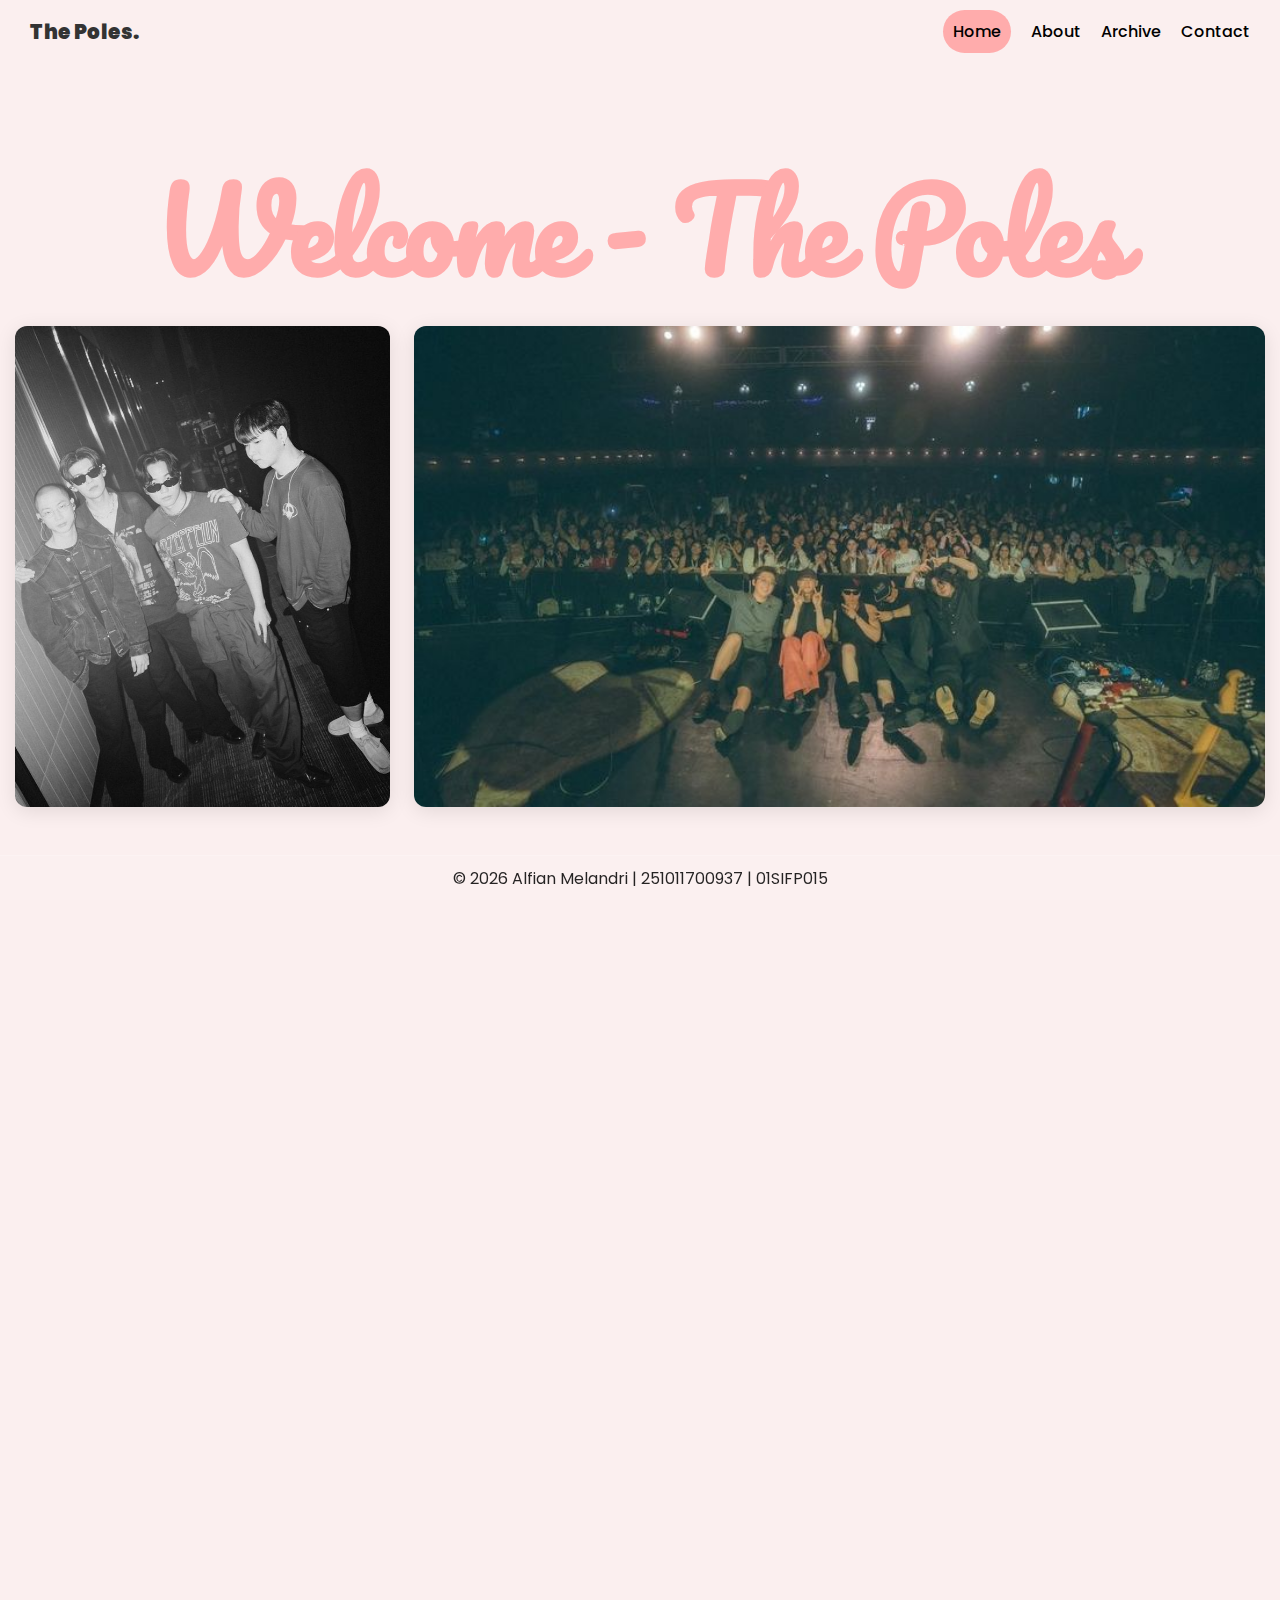
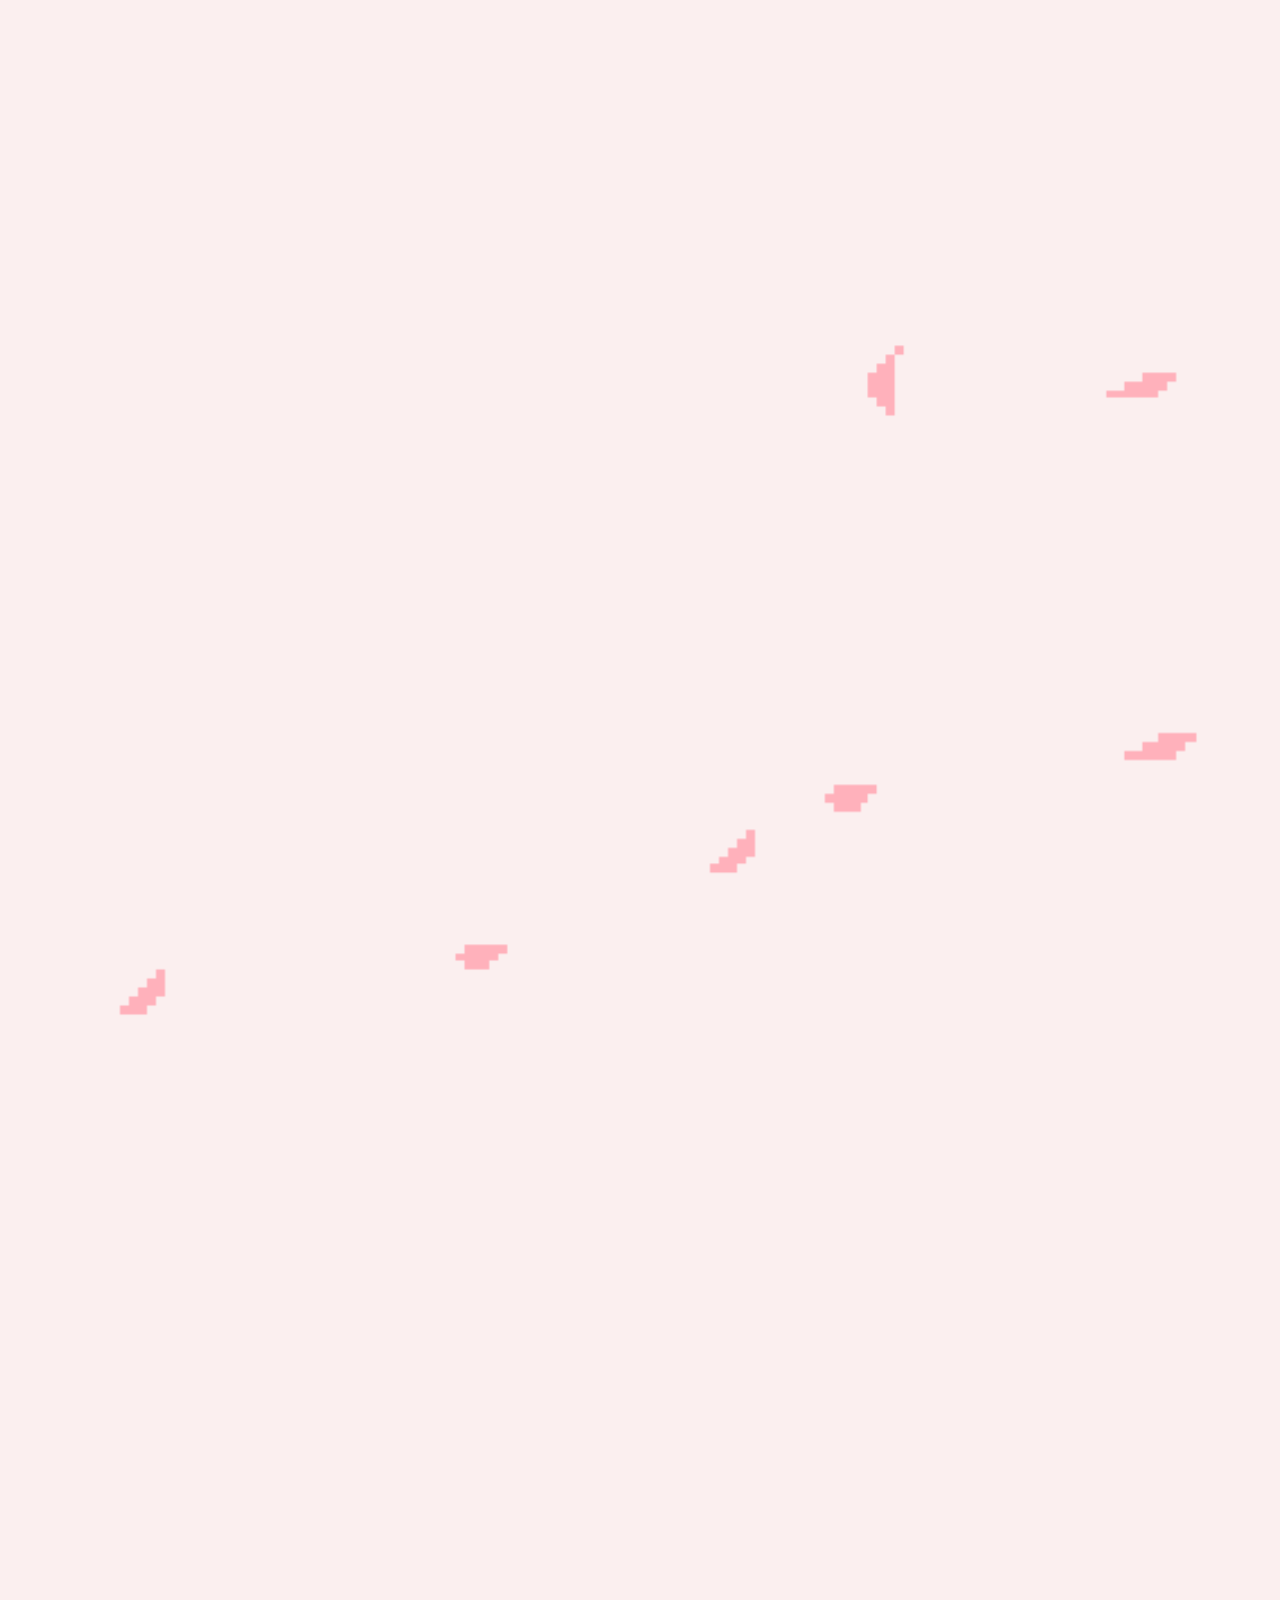
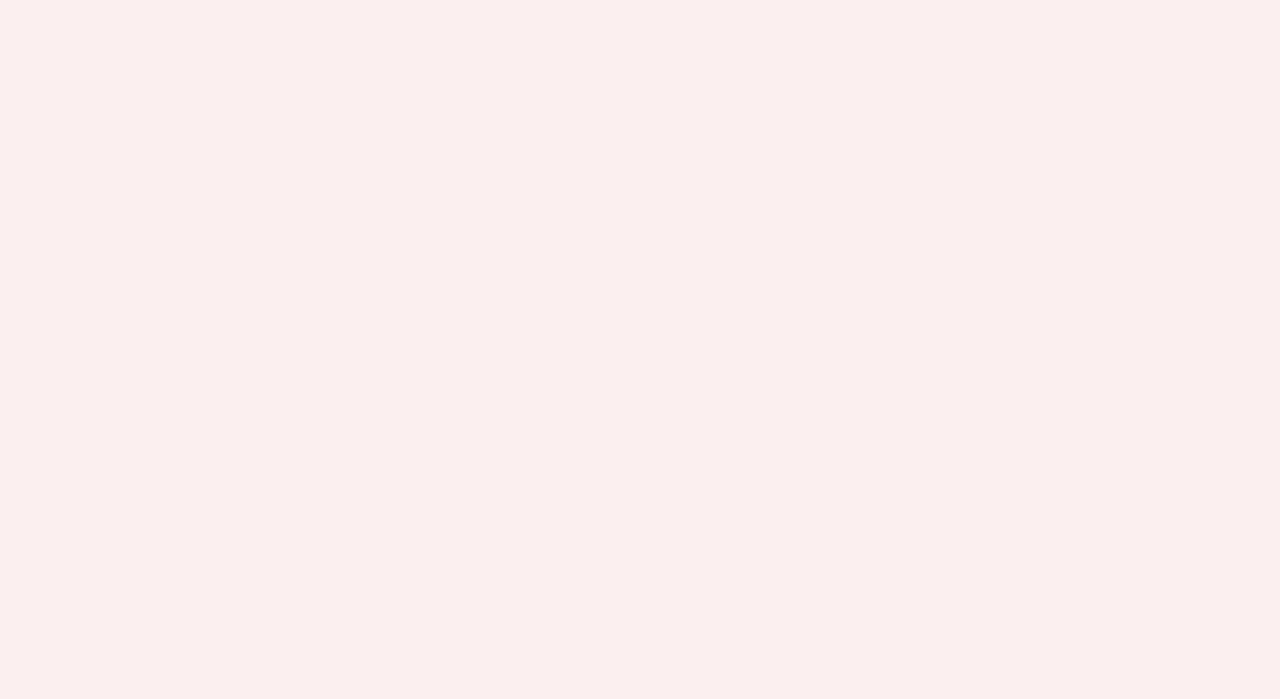
<file: index.html>
<!DOCTYPE html>
<html lang="en">
<head>
    <meta charset="UTF-8">
    <meta name="viewport" content="width=device-width, initial-scale=1.0">
    <title>The Poles</title>
      <link rel="stylesheet" href="https://unpkg.com/aos@next/dist/aos.css" />
    <link rel="stylesheet" href="assets/style.css">
    <link rel="preconnect" href="https://fonts.googleapis.com">
<link rel="preconnect" href="https://fonts.gstatic.com" crossorigin>
<link href="https://fonts.googleapis.com/css2?family=Jersey+10&family=Pacifico&family=Poppins:ital,wght@0,100;0,200;0,300;0,400;0,500;0,600;0,700;0,800;0,900;1,100;1,200;1,300;1,400;1,500;1,600;1,700;1,800;1,900&family=Stack+Sans+Notch:wght@200..700&display=swap" rel="stylesheet">
</head>
<body>
    <nav class="navbar">
    <div class="logo">The Poles.</div>
    <ul class="nav-links" id="navLinks">
      <li><a href="index.html" id="active">Home</a></li>
      <li><a href="pages/funfact.html">About</a></li>
      <li><a href="pages/archive.html">Archive</a></li>
      <li><a href="pages/tour.html">Contact</a></li>
    </ul>

    <div class="menu-toggle" id="menuToggle">
      ☰
    </div>
  </nav>
  <div class="banner-container">
    <h1>Welcome - The Poles</h1>
    <!-- Banner Images -->
    <div class="banner-img">
      <img src="assets/image/banner-img.jpg" alt="The Poles Performance 1">
      <img src="assets/image/download (21).jpg" alt="The Poles Performance 2">
    </div>
  </div>
  <div class="container" data-aos="fade-up">
    <div class="text-right">
      <h1>The Poles.</h1>
      <p>Formed in South Korea, The Poles is an indie rock band that captures the essence of youth, nostalgia, and the vastness of emotion. Led by the visionary singer-songwriter Daniel Kim (known for his work with Wave to Earth), the band blends dream-pop textures with shoegaze-inspired guitars. Their music isn't just heard; it’s felt—like a cold breeze on a sunny afternoon or the quiet stillness of a late-night drive.</p>
    </div>
    <div class="image-left">
      <img src="assets/image/the_poles_art_by__geuririm-removebg-preview (1).png" alt="">
    </div>
  </div>

  <div class="title-second-section" data-aos="fade-up">
    <h1>The Core Identity & Musical <span>Philosophy</span></h1>
  </div>
  <div class="driver-section">
    <div class="content-left" data-aos="fade-up-right" data-aos="fade-right" data-aos-offset="200"
    data-aos-easing="ease-in-out">
      <img src="assets/image/The Poles.jpg" alt="">
      <p>The band’s signature sound is a collaborative masterpiece between Daniel Kim (Vocals/Guitar), Kyungbin Kim (Bass), and Dongkyu Shin (Drums). Since their debut, they have carved out a unique space in the Korean indie scene, prioritizing "space" and "reverb" to create an immersive listening experience. They remain a staple for listeners seeking solace in melancholic yet hopeful melodies.</p>
    </div>
    <div class="content-right" data-aos="fade-up-left" data-aos-offset="200"
    data-aos-easing="ease-in-out">
    <p>Beyond the technicality of their instruments, The Poles are storytellers of the "slow movement." Their lyrics often touch upon the beauty of the mundane and the complexity of the passage of time. By blending elements of British Rock with Korean sensibilities, they create a sonic landscape that feels both global and deeply personal, inviting fans to slow down and find beauty in the details.</p>
      <img src="assets/image/더폴수.jpg" alt="">
    </div>
  </div>

  <div class="gallery-section" data-aos="fade-up">
    <h3>Latest Release or <span>Discography</span></h3>
  <div class="wrapper-card">

    <div class="img-gallery-container" data-aos="fade-up" data-aos-delay="150">
      <img src="assets/image/sun shower - the poles.jpg" alt="cover-album">
      <p>Sun Shower</p>
    </div>

    <div class="img-gallery-container">
      <img src="assets/image/we get, the same - the poles.jpg" alt="cover-album" data-aos="fade-up" data-aos-delay="155">
      <p>We Get, The Same</p>
    </div>

    <div class="img-gallery-container">
      <img src="assets/image/space - the poles.jpg" alt="cover-album" data-aos="fade-up" data-aos-delay="160">
      <p>Space</p>
    </div>

    <div class="img-gallery-container">
      <img src="assets/image/good morning sunshine - the poles.jpg" alt="cover-album" data-aos="fade-up" data-aos-delay="170">
      <p>Good Morning Sunshine</p>
    </div>

    <div class="img-gallery-container">
      <img src="assets/image/cares - 2024.jpg" alt="cover-album" data-aos="fade-up" data-aos-delay="170">
      <p>Cares</p>
    </div>

    <div class="img-gallery-container">
      <img src="assets/image/the high tide club - the poles.jpg" alt="cover-album" data-aos="fade-up" data-aos-delay="110"  data-aos-easing="ease-in-out" data-aos-offset="10">
      <p>The High Tide</p>
    </div>
  </div>

  <p>From their early singles to their critically acclaimed EPs, The Poles have consistently evolved. Their discography explores themes of time, nature, and the human condition. Whether it’s the soaring riffs of "The Moon in the Ocean" or the intimacy of their acoustic sessions, their music invites you to stop and breathe in a fast-paced world.</p>

  <div id="clock"></div>
</div>

<footer class="footer-blur">
  <p>© 2026 Alfian Melandri | 251011700937 | 01SIFP015</p>
</footer>

<script>
  function updateClock() {
    const now = new Date();

    let hours   = now.getHours();
    let minutes = now.getMinutes();
    let seconds = now.getSeconds();

    hours   = hours.toString().padStart(2, '0');
    minutes = minutes.toString().padStart(2, '0');
    seconds = seconds.toString().padStart(2, '0');

    document.getElementById("clock").innerHTML =
      `${hours}:${minutes}:${seconds}`;
  }

  setInterval(updateClock, 1000);

  updateClock();
</script>


  <script>
    const menuToggle = document.getElementById("menuToggle");
    const navLinks = document.getElementById("navLinks");

    menuToggle.addEventListener("click", () => {
    navLinks.classList.toggle("active");
  });
  </script>
    <script src="https://unpkg.com/aos@next/dist/aos.js"></script>
  <script>
    AOS.init();
  </script>
</body>
</html>
</file>
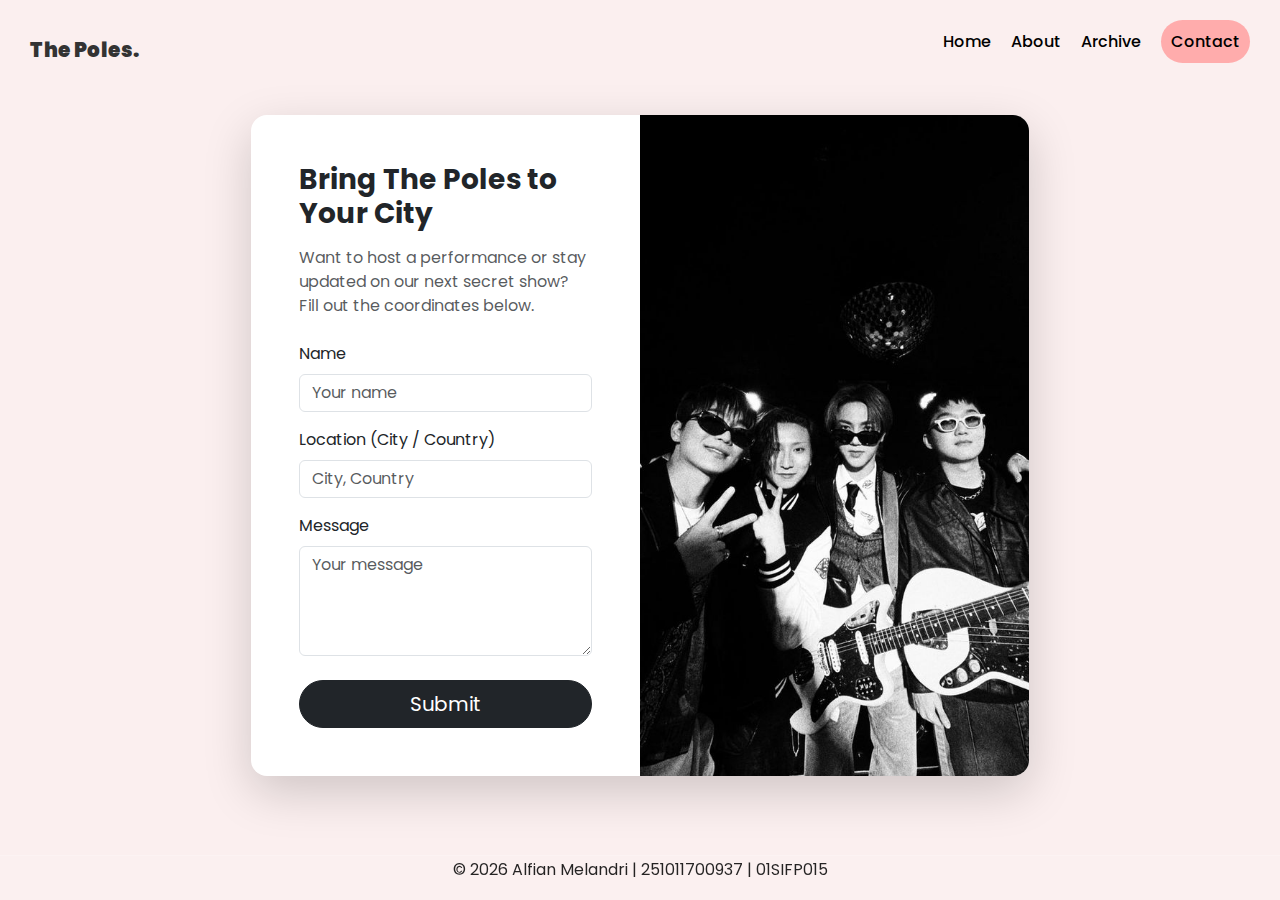
<file: pages/tour.html>
<!DOCTYPE html>
<html lang="en">
<head>
    <meta charset="UTF-8">
    <meta name="viewport" content="width=device-width, initial-scale=1.0">
    <title>Tour - The Poles</title>
    <link href="https://cdn.jsdelivr.net/npm/bootstrap@5.3.2/dist/css/bootstrap.min.css" rel="stylesheet">
    <link rel="stylesheet" href="https://unpkg.com/aos@next/dist/aos.css" />
    <link rel="stylesheet" href="../assets/style.css">
    <link rel="preconnect" href="https://fonts.googleapis.com">
    <link rel="preconnect" href="https://fonts.gstatic.com" crossorigin>
    <link href="https://fonts.googleapis.com/css2?family=Jersey+10&family=Pacifico&family=Poppins:ital,wght@0,100;0,200;0,300;0,400;0,500;0,600;0,700;0,800;0,900;1,100;1,200;1,300;1,400;1,500;1,600;1,700;1,800;1,900&family=Stack+Sans+Notch:wght@200..700&display=swap" rel="stylesheet">
</head>
<body>
        <nav class="navbar">
    <div class="logo">The Poles.</div>
    <ul class="nav-links" id="navLinks">
      <li><a href="../index.html">Home</a></li>
      <li><a href="funfact.html">About</a></li>
      <li><a href="archive.html">Archive</a></li>
      <li><a href="tour.html" id="active">Contact</a></li>
    </ul>
    <div class="menu-toggle" id="menuToggle">
      ☰
    </div>
  </nav>
  <div class="container py-5">
  <div class="row justify-content-center">
    <div class="col-lg-10 col-xl-9">
      
      <div class="card border-0 shadow-lg rounded-4 overflow-hidden">
        <div class="row g-0">

          <!-- LEFT : FORM -->
          <div class="col-md-6 d-flex">
            <div class="card-body p-4 p-md-5 d-flex flex-column justify-content-center w-100">

              <h3 class="fw-bold mb-3">
                Bring The Poles to Your City
              </h3>

              <p class="text-muted mb-4">
                Want to host a performance or stay updated on our next secret show?
                Fill out the coordinates below.
              </p>

              <form>
                <div class="mb-3">
                  <label class="form-label">Name</label>
                  <input type="text" class="form-control" placeholder="Your name">
                </div>

                <div class="mb-3">
                  <label class="form-label">Location (City / Country)</label>
                  <input type="text" class="form-control" placeholder="City, Country">
                </div>

                <div class="mb-4">
                  <label class="form-label">Message</label>
                  <textarea class="form-control" rows="4" placeholder="Your message"></textarea>
                </div>

                <div class="d-grid">
                  <button class="btn btn-dark btn-lg rounded-pill">
                    Submit
                  </button>
                </div>
              </form>

            </div>
          </div>

          <!-- RIGHT : IMAGE -->
          <div class="col-md-6 d-none d-md-block p-0">
            <div class="h-100 position-relative">
              <img 
                src="../assets/image/Yesung Instagram update.jpg" 
                alt="The Poles" 
                class="w-100 h-100"
                style="object-fit: cover; object-position: center;"
              >
            </div>
          </div>

        </div>
      </div>

    </div>
  </div>
</div>


<footer class="footer-blur">
  <p>© 2026 Alfian Melandri | 251011700937 | 01SIFP015</p>
</footer>

    <script>
    const menuToggle = document.getElementById("menuToggle");
    const navLinks = document.getElementById("navLinks");

    menuToggle.addEventListener("click", () => {
    navLinks.classList.toggle("active");
  });
  </script>
    <script src="https://unpkg.com/aos@next/dist/aos.js"></script>
  <script>
    AOS.init();
  </script>
</body>
</html>
</file>
<file: assets/style.css>
* {
  margin: 0;
  padding: 0;
  box-sizing: border-box;
}

span {
  background-color: #ffacacff;
  padding: 1px 15px 0;
  border-radius: 30px;
  font-family: "Pacifico", sans-serif;
}

body {
  background-color: #FBEFEF;
  font-family: "Poppins", sans-serif;
}

#clock {
  text-align:center;
  margin-top:1em;
  font-family:"Poppins";
  font-weight:600;
  font-size: 2em;
}

    .banner-container {
      max-width: 1400px;
      margin: 0 auto;
      position: relative;
      display: flex;
      align-items: center;
      justify-content:center;
      flex-direction:column;
      min-height: 90vh;
    }

    .banner-container h1 {
        font-family: "Pacifico", sans-serif;
      font-size: clamp(4rem, 12vw, 7rem);
      font-weight: 700;
      letter-spacing: -0.02em;
      color: #ffacacff;
    }

    .banner-img {
      display: grid;
      grid-template-columns: 30% 1fr;
      gap: 20px;
      width: 100%;
      align-items: stretch;
    }

    .banner-img img {
      width: 100%;
      height: 100%;
      object-fit: cover;
      border-radius: 12px;
      box-shadow: 0 4px 20px rgba(0, 0, 0, 0.1);
      transition: transform 0.3s ease, box-shadow 0.3s ease;
    }

    .banner-img img:hover {
      transform: translateY(-5px);
      box-shadow: 0 8px 30px rgba(0, 0, 0, 0.15);
    }

#active {
    background-color: #ffacacff;
    padding:10px;
    border-radius:25px;
}

.title-second-section h1 {
  text-align: center;
  font-size: 4em;
  margin-top: 2em;
  color: #000;
}

.navbar {
  display: flex;
  justify-content: space-between;
  align-items: center;
  height: 7vh;
  min-height: 60px;
  z-index: 999;
  width: 100%;
  padding: 30px;
  background-color: #FBEFEF;
  transition:all 300ms ease-in-out;
}

.logo {
  font-size: 20px;
  font-weight: 900;
  color: #333;
}

.nav-links {
  list-style: none;
  display: flex;
  gap: 20px;
}

.nav-links a {
  text-decoration: none;
  color: #000000ff;
  font-size: 16px;
  transition: color 0.3s;
  font-weight: 500;
}

.nav-links a:hover {
  color: #000;
}

.menu-toggle {
  display: none;
  font-size: 24px;
  cursor: pointer;
}

.container {
  width: 80%;
  max-width: 1400px;
  padding: 20px;
  display: flex;
  background-color: #FBEFEF;
  align-items: center;
  justify-content: center;
  margin: auto;
  min-height: 100vh;
  gap: 40px;
}

.container .content-left {
  width: 600px;
}

.container .text-right h1 {
  font-size: 7em;
  font-family: "Pacifico", sans-serif;
  text-align: justify;
}

.container .image-left {
  width: 40%;
  margin: auto;
  display: flex;
  justify-content: center;
  overflow: hidden;
}

.container .image-left img {
  width: 100%;
  max-width: 500px;
  height: auto;
}

.container .text-right {
  width: 40%;
  margin: auto;
}

.container .text-right p {
  font-size: 1em;
  font-family: "Poppins", sans-serif;
  text-align: justify;
}

.driver-section {
  width: 80%;
  max-width: 1400px;
  min-height: 100vh;
  display: flex;
  flex-direction: column;
  background-image: url('image/download.gif');
  background-size: cover;
  background-position: center;
  margin: 4em auto;
  gap: 4em;
  padding: 2em 0;
}

.content-left {
  display: flex;
  gap: 30px;
  align-items: center;
  justify-content: center;
  margin-top: 3em;
  flex-wrap: wrap;
}

.content-left p {
  text-align: justify;
  width: 700px;
  max-width: 100%;
  font-size: 20px;
  color: #000;
}

.content-right p {
  text-align: justify;
  width: 700px;
  max-width: 100%;
  font-size: 20px;
  color: #000;
}

.driver-section img {
  width: 300px;
  max-width: 100%;
  height: auto;
  border-left: 10px solid #ffacacff;
  border-bottom: 10px solid #ffacacff;
  border-radius: 5px;
}

.content-right {
  display: flex;
  gap: 30px;
  align-items: center;
  justify-content: center;
  flex-wrap: wrap;
}

.gallery-section {
  width: 85%;
  max-width: 1400px;
  overflow:hidden;
  margin: 2em auto;
  padding: 4em 2em;
}

.gallery-section h3 {
  font-size: 2.8em;
  font-family: "Pacifico", sans-serif;
  text-align: center;
  margin-bottom: 3em;
  color: #000;
}

.img-gallery-container {
  position: relative;
  overflow: hidden;
  border-radius: 16px;
  transition: all 0.4s cubic-bezier(0.4, 0, 0.2, 1);
  cursor: pointer;
}

.img-gallery-container:hover {
  transform: translateY(-8px);
  box-shadow: 0 12px 40px rgba(0, 0, 0, 0.15);
}

.img-gallery-container::before {
  content: '';
  position: absolute;
  top: 0;
  left: 0;
  width: 100%;
  height: 100%;
  background: linear-gradient(to bottom, transparent 50%, rgba(0, 0, 0, 0.6));
  opacity: 0;
  transition: opacity 0.4s ease;
  z-index: 1;
}

.img-gallery-container:hover::before {
  opacity: 1;
}

.img-gallery-container p {
  position: absolute;
  bottom: 0;
  left: 0;
  right: 0;
  padding: 1.2em;
  text-align: center;
  font-weight: 600;
  font-size: 1.1em;
  color: #fff;
  transform: translateY(100%);
  transition: transform 0.4s cubic-bezier(0.4, 0, 0.2, 1);
  z-index: 2;
}

.img-gallery-container:hover p {
  transform: translateY(0);
}

.wrapper-card {
  display: grid;
  grid-template-columns: repeat(3, 1fr);
  gap: 2em;
  width: 100%;
  margin-bottom: 3em;
}

.gallery-section > p {
  width: 100%;
  text-align: center;
  max-width: 800px;
  margin: 0 auto;
  font-size: 1.05em;
  line-height: 1.8;
  color: #333;
  padding: 0 1em;
}

.img-gallery-container img {
  width: 100%;
  height: 320px;
  object-fit: cover;
  display: block;
  transition: transform 0.4s ease;
}

.img-gallery-container:hover img {
  transform: scale(1.05);
}

.first-section {
  display: flex;
  align-items: center;          /* center secara vertikal */
  justify-content: center;
  gap: 3em;
  min-height: 90vh;             /* biar konten terasa di tengah layar */
  padding: 3em 6%;
  background-image: url('image/55.gif');
  background-size: cover;
  background-position: center;
}

.wamp-image {
  flex: 1;
  display: flex;
  justify-content: center;
}

.wamp-image img {
  width: 100%;
  max-width: 520px;
  height: auto;
  box-shadow:
    0 12px 30px rgba(255, 172, 172, 0.35),
    0 4px 10px rgba(255, 172, 172, 0.25);
  border-radius: 8px;
}

.side-text {
  flex: 1;
}

.side-text h1 {
  font-size: clamp(1.8rem, 3vw, 2.5rem);
  margin-bottom: 0.6em;
}

.side-text p {
  font-size: 15px;
  line-height: 1.8;
  color:#000;
  max-width: 520px;
}

#spoti-code {
    display:flex;
  max-width:100%;
  margin:auto;
  justify-content:center;
  align-items:center;
  flex-direction:column;
  flex-wrap:wrap;
  min-height:100vh;
  gap:2em;
  margin-bottom:5em;
}

.text-wrap h1 {
  text-align:center;
  font-size:4em;
  margin-bottom:20px;
}

.text-wrap p {
  width: 100%;
  max-width:1000px;
  text-align:justify;
  margin:auto;
}

.spotify-album img {
  max-width:max-content;
  width:330px;
  margin:15px auto;
  height:330px;
  border-left: 7px solid #ffacacff;
  border-bottom: 7px solid #ffacacff;
}

.gallery-section {
  width: 100%;
  padding: 3em 6%;
  background-size: cover;
  background-position: center;
}

.gallery-section h1 {
  margin-bottom: 1.5em;
  font-size: 2.5em;
  text-align:center;
  font-family:'Poppins';
  font-weight:600;
}

/* ===== HERO ===== */
.hero-banner {
  position: relative;
  width: 100%;
  height: 60vh;
  overflow: hidden;
  margin-bottom: 2em;
}

.hero-banner img {
  width: 100%;
  height: 100%;
  object-fit: cover;
}

.hero-text {
  position: absolute;
  inset: 0;
  display: flex;
  justify-content: space-between;
  align-items: center;
  padding: 0 5%;
}

.hero-text h2 {
  font-size: 3.5rem;
  font-weight: 700;
  line-height: 1.1;
}

.hero-offer {
  text-align: right;
}

.hero-offer p {
  margin-bottom: 0.8em;
}

.hero-offer button {
  padding: 0.7em 1.5em;
  border: none;
  background: #000;
  color: #fff;
  cursor: pointer;
}

/* ===== GRID BAWAH ===== */
.gallery-grid {
  display: grid;
  grid-template-columns: repeat(2, 1fr);
  gap: 1.5em;
}

.gallery-item {
  position: relative;
  overflow: hidden;
}

.gallery-item img {
  width: 100%;
  height: 380px;
  object-fit: cover;
}

.gallery-item span {
  position: absolute;
  bottom: 20px;
  right: 20px;
  font-size: 1.2em;
}


.footer-blur {
  width: 100%;
  display: flex;
  height: 5vh;
  justify-content: center;
  align-items: center;
  backdrop-filter: blur(10px);
  -webkit-backdrop-filter: blur(10px);
  background: rgba(255, 255, 255, 0.08);
  border-top: 1px solid rgba(255, 255, 255, 0.2);
  position: fixed;
  bottom: 0;
  left: 0;
}

.footer-blur p {
  font-size: 14px;
  color: #000;
  opacity: 0.85;
  text-align: center;
    display:flex;
    align-items:center;
}

/* ===== TABLET (769px - 1024px) ===== */
@media (max-width: 1300px) and (min-width: 769px) {

.banner-container {
  padding:15px;
  height:auto;
}

.banner-img {
        gap: 24px;
      }

  .container {
    width: 88%;
    flex-direction: row;
    gap: 40px;
    padding: 80px 40px;
    min-height: 85vh;
  }

  .container .text-right {
    width: 50%;
    padding-right: 20px;
  }

  .container .text-right h1 {
    font-size: 4em;
    text-align: left;
    margin-bottom: 20px;
  }

  .container .text-right p {
    font-size: 15px;
    line-height: 1.8;
    text-align: justify;
  }

  .container .image-left {
    width: 50%;
    display: flex;
    justify-content: center;
    align-items: center;
  }

  .container .image-left img {
    max-width: 350px;
    width: 100%;
  }

  .title-second-section h1 {
    font-size: 3em;
    margin-top: 2em;
  }

  .driver-section {
    width: 88%;
    gap: 2.5em;
    padding: 3em 2em;
    display: grid;
    grid-template-columns: repeat(2, 1fr);
    grid-gap: 2.5em;
  }

  .content-left,
  .content-right {
    display: flex;
    flex-direction: column;
    align-items: center;
    gap: 20px;
    margin-top: 0;
  }

  .driver-section img {
    width: 100%;
    max-width: 300px;
    order: 1;
  }

  .content-left p,
  .content-right p {
    font-size: 16px;
    line-height: 1.8;
    max-width: 100%;
    width: 100%;
    order: 2;
    text-align: justify;
  }

  .gallery-section {
    width: 88%;
  }

  .gallery-section h1 {
    font-size: 2.2em;
  }

  .wrapper-card {
    grid-template-columns: repeat(3, 1fr);
    gap: 2.5em;
  }

  .img-gallery-container img {
    height: 180px;
  }

  .gallery-section > p {
    font-size: 16px;
    line-height: 1.8;
  }

  .first-section {
    gap: 2em;
    padding: 3em 4%;
    min-height: 80vh;
  }

  .wamp-image img {
    max-width: 420px;
  }

  .side-text h1 {
    font-size: clamp(1.2rem, 2vw, 1rem);
  }

  .text-wrap h1 {
    font-size:3em;
  }

  .side-text p {
    font-size: 13px;
  }


  .text-wrap p {
    width: 80%;
    text-align:justify;
    margin-top:2em;
  }

  .spotify-album img {
    height: 200px;
  }

    .footer-blur p {
  font-size: 16px;
  color: #000;
  opacity: 0.85;
  text-align: center;
    display:flex;
    align-items:center;
}
}

/* ===== SMALL TABLET & LARGE MOBILE (481px - 768px) ===== */
@media (max-width: 1000px) and (min-width: 481px) {

  .navbar {
    padding: 20px 25px;
  }

  .menu-toggle {
    display: block;
  }

  .nav-links {
    position: absolute;
    top: 64px;
    right: 0;
    background: #ffffff;
    flex-direction: column;
    width: 200px;
    padding: 16px;
    gap: 16px;
    display: none;
    border-left: 1px solid #eaeaea;
    box-shadow: -2px 0 10px rgba(0, 0, 0, 0.1);
  }

  .nav-links.active {
    display: flex;
  }

  .banner-container{
    padding:20px;
    height:auto;
    margin-top:10px;
  }

    .banner-img {
        grid-template-columns: 1fr;
        gap: 15px;
      }

      .banner-container h1 {
        font-size: clamp(3rem, 10vw, 6rem);
      }
  

  .container {
    width: 90%;
    flex-direction: column-reverse;
    gap: 30px;
    min-height: auto;
    padding: 50px 25px;
  }

  .container .text-right {
    width: 100%;
  }

  .container .text-right h1 {
    font-size: 3.5em;
    text-align: center;
    line-height: 1.2;
  }

  .container .text-right p {
    font-size: 16px;
    text-align: justify;
    line-height: 1.7;
    margin-top: 15px;
  }

  .container .image-left {
    width: 100%;
  }

  .container .image-left img {
    width: 320px;
    max-width: 85%;
  }

  .title-second-section h1 {
    font-size: 2.5em;
    margin-top: 2em;
    padding: 0 25px;
  }

  .driver-section {
    width: 90%;
    min-height: auto;
    margin: 3em auto;
    gap: 2.5em;
    padding: 2em 1.5em;
  }

  .content-left,
  .content-right {
    margin-top: 0;
    gap: 25px;
  }

  .content-left p,
  .content-right p {
    width: 100%;
    font-size: 16px;
    line-height: 1.7;
    padding: 0 10px;
  }

  .driver-section img {
    width: 70%;
    max-width: 320px;
  }

  .gallery-section {
    width: 88%;
    padding: 3em 15px;
    min-height: auto;
  }

  .gallery-section h3 {
    font-size: 2.3em;
    margin-bottom: 1.8em;
  }

  .wrapper-card {
    grid-template-columns: repeat(2, 1fr);
    gap: 2em;
  }

  .img-gallery-container img {
    height: 160px;
  }

  .gallery-section > p {
    font-size: 16px;
    line-height: 1.7;
    padding: 0 15px;
  }

  .footer-blur p {
    font-size: 12px;
  }

  .first-section {
    flex-direction: column;
    min-height: auto;
    padding: 2em 1.2em;
    gap: 2em;
  }

  .wamp-image img {
    max-width: 280px;
  }

  .side-text {
    text-align: center;
  }

  .side-text p {
    max-width: 100%;
  }

  .first-section {
    flex-direction: column;
    min-height: auto;
    padding: 2.5em 1.2em;
    gap: 2em;
    text-align: center;
    margin:auto;
  }

  .wamp-image {
    width: 100%;
  }

  .wamp-image img {
    max-width: 90%;
  }

  .side-text {
    width: 100%;
  }

  .side-text p {
    max-width: 100%;
  }

  /* ===== SPOTIFY SECTION ===== */
  #spoti-code {
    padding: 2em 1em;
    min-height: auto;
    height:auto;
  }

  .text-wrap h1 {
    font-size: 2em;
  }

  .text-wrap p {
    width: 80%;
    text-align:justify;
    font-size: 10px;
  }

  .spotify-album img {
    height: 280px;
    width: 90%;
    max-width: 280px;
    margin:auto;
  }

  .hero-banner {
    height: 45vh;
  }

  .hero-text {
    flex-direction: column;
    align-items: flex-start;
    justify-content: flex-end;
    gap: 1em;
    padding-bottom: 2em;
  }

  .hero-text h2 {
    font-size: 2.2rem;
  }

  .hero-offer {
    text-align: left;
  }

  .gallery-grid {
    grid-template-columns: 1fr;
  }

  .gallery-item img {
    height: 260px;
  }

.footer-blur p {
  font-size: 16px;
  color: #000;
  opacity: 0.85;
  text-align: center;
    display:flex;
    align-items:center;
}
}

/* ===== MOBILE (max 480px) ===== */
@media (max-width: 550px) {

    body {
    padding:10px;
  }

  .navbar {
    padding: 18px 20px;
  }

  .logo {
    font-size: 18px;
  }

  .menu-toggle {
    display: block;
  }

  .nav-links {
    position: absolute;
    top: 60px;
    right: 0;
    z-index:999;
    background: #ffffff;
    flex-direction: column;
    width: 180px;
    padding: 14px;
    gap: 14px;
    display: none;
    border-left: 1px solid #eaeaea;
    box-shadow: -2px 0 10px rgba(0, 0, 0, 0.1);
  }

  .nav-links.active {
    display: flex;
  }

  .banner-container {
    margin-top:20px;
  }
.banner-img {
        grid-template-columns: 1fr;
        gap: 15px;
      }
      .banner-img img {
        border-radius: 8px;
        min-height: 250px;
      }

      .banner-container h1 {
        font-size: clamp(2.5rem, 15vw, 1rem);
      }

  .container {
    width: 92%;
    flex-direction: column-reverse;
    gap: 25px;
    min-height: auto;
    padding: 40px 18px;
  }

  .container .text-right {
    width: 100%;
  }

  .container .text-right h1 {
    font-size: 2.5em;
    text-align: center;
    line-height: 1.2;
  }

  .container .text-right p {
    font-size: 15px;
    text-align: justify;
    line-height: 1.7;
    margin-top: 12px;
  }

  .container .image-left {
    width: 100%;
  }

  .container .image-left img {
    width: 260px;
    max-width: 90%;
  }

  .title-second-section h1 {
    font-size: 2em;
    margin-top: 1.5em;
    padding: 0 20px;
  }

  .driver-section {
    display: flex;
    flex-direction: column;
    width: 100%;
    margin: 0;
    padding: 1.5em 0;
    gap: 1.5em;
    overflow:hidden;
  }

  .content-left,
  .content-right {
    width: 100%;
    margin: 0;
    padding: 0 1.3em;
    text-align: left;
  }

  .content-left p,
  .content-right p {
    width: 100%;
    font-size: 15px;
    line-height: 1.8;
    padding: 0;
  }

  .driver-section img {
    width: 100%;
    max-width: none;
    height: auto;
    display: block;
    margin: 0;
    border-radius: 0;
  }

  .gallery-section {
    width: 90%;
    padding: 2.5em 12px;
    min-height: auto;
  }

  .gallery-section h3 {
    font-size: 1.7em;
    margin-bottom: 1.5em;
  }

  .wrapper-card {
    grid-template-columns: 1fr;
    gap: 1.8em;
  }

  .img-gallery-container img {
    height: 200px;
  }

  .gallery-section > p {
    font-size: 14px;
    line-height: 1.7;
    padding: 0 12px;
    text-align:justify;
  }

  .first-section {
    flex-direction: column;
    min-height: auto;
    gap: 2em;
  }

  .wamp-image img {
    max-width: 280px;
  }

  .side-text {
    text-align: center;
  }

  .side-text p {
    max-width: 90%;
    margin:auto;
  }

.footer-blur p {
  font-size: 12px;
  color: #000;
  opacity: 0.85;
  text-align: center;
    display:flex;
    align-items:center;
}
  #spoti-code {
    width:90%;
    margin-bottom:5em;
    height:auto;
  }

  .text-wrap p {
    width: 90%;
    text-align:justify;
    font-size: 1em;
  }

  .side-text h1 {
    font-size: 1.3rem;
  }

  .side-text p {
    font-size: 13px;
    text-align:justify;
  }

  .text-wrap h1 {
    font-size: 1.7em;
  }

  .spotify-album img {
    width:100%;
    margin:20px auto;
  }

    .gallery-section h1 {
    font-size: 1rem;
  }
}
</file>
